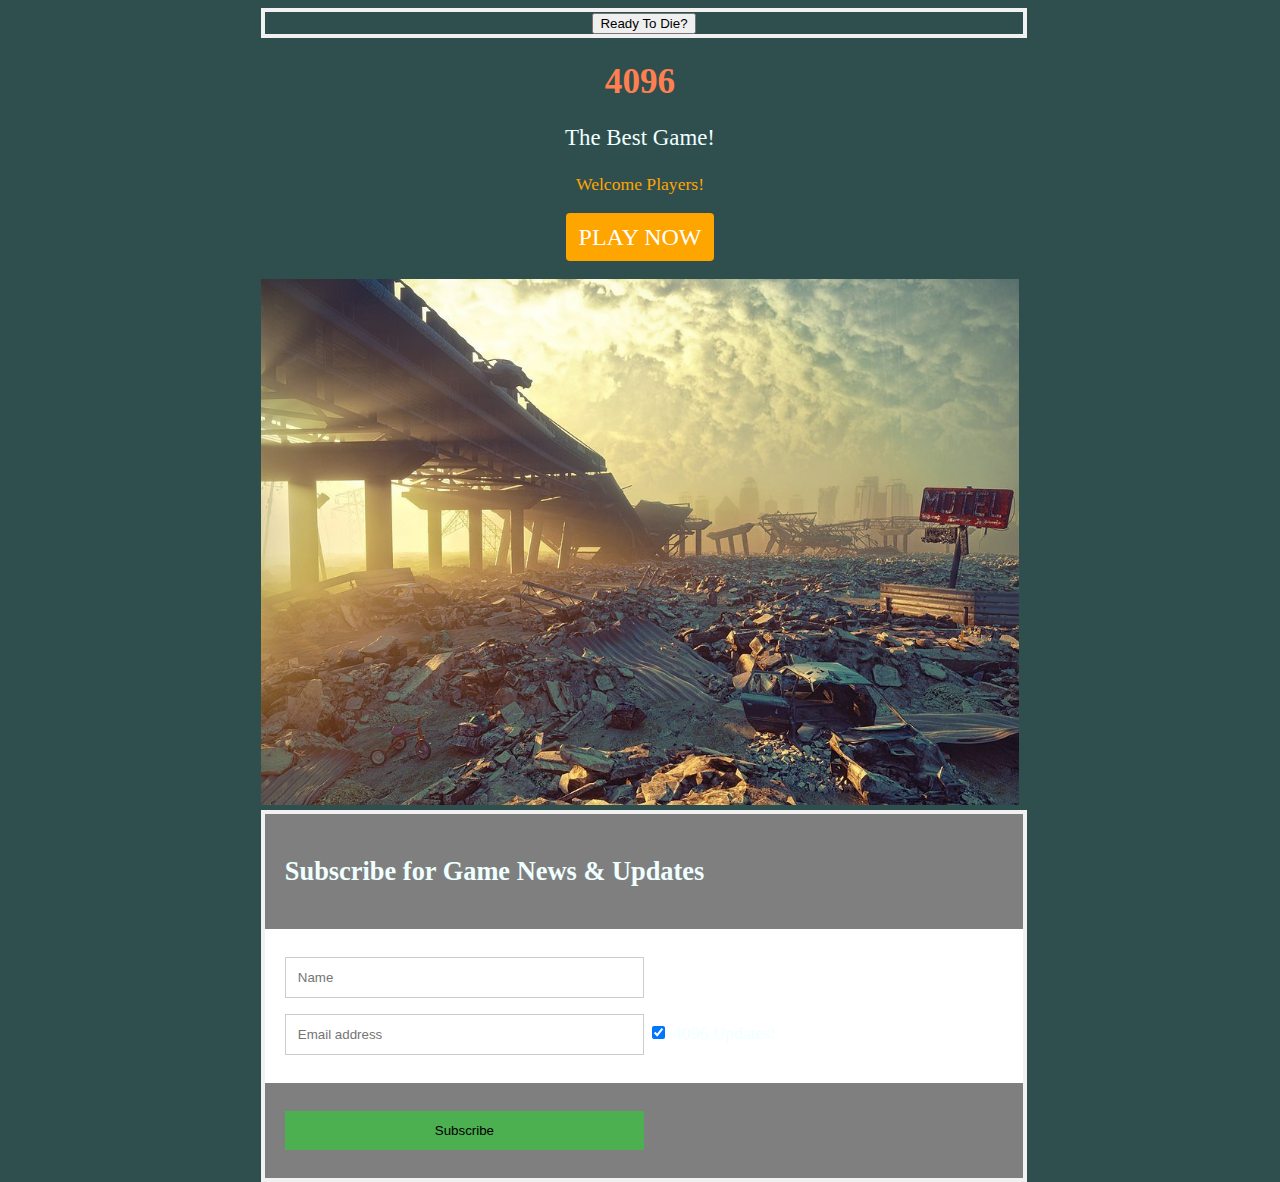
<file: index.html>
<!DOCTYPE html>
<html>
	<head>
		<title>4096</title>
		<link rel="stylesheet" type="text/css" href="css/1game.css">
		<meta charset="utf-8">
		<meta http-equiv="X-UA-Compatible" content="IE=edge">
		<title>4096</title>
		<script type="text/javascript" src="js/phaser.min.js"></script>
        <script type="text/javascript" src="js/game.js"></script>
        
	<style>
	<img{
	  width: 100%;
	}
	
	</style>

	</head>
	<body>
	<center>
		<script type="text/javascript">
	function die(){
		var c=confirm("Ready to Die?!")
		if(c==true)
		alert("BANG YOU DEAD!")
		else
		alert("YOU SURVIVE LETS PLAY 4096!")
	}
	</script>
	<form>
	<input type="button" value="Ready To Die?" onclick="die()">
	</form>
	<h1>4096</h1>
        <p id="intro">The Best Game!</p>
        <p class="colorful">Welcome Players!</p> 
		<p <link href='https://fonts.googleapis.com/css?family=Oswald:400' rel='stylesheet' type='text/css'>
        <a href="index1.html" class="btnStack">PLAY NOW</a></p>
		<div id = "theGameBoard"></div> 
		<img src="post.jpg"> 
	</center>
	</body>
	<footer>

		<form action="action_page.php">
		  <div class="container">
		    <h2>Subscribe for Game News & Updates</h2>
		  </div>
		
		  <div class="container" style="background-color:white">
		    <input type="text" placeholder="Name" name="name" required>
		    <input type="text" placeholder="Email address" name="mail" required>
		    <label>
		      <input type="checkbox" checked="checked" name="subscribe"> 4096 Updates!
		    </label>
		  </div>
		
		  <div class="container">
		    <input type="submit" value="Subscribe">
		  </div>
		</form>

	</footer>




</html>
</file>
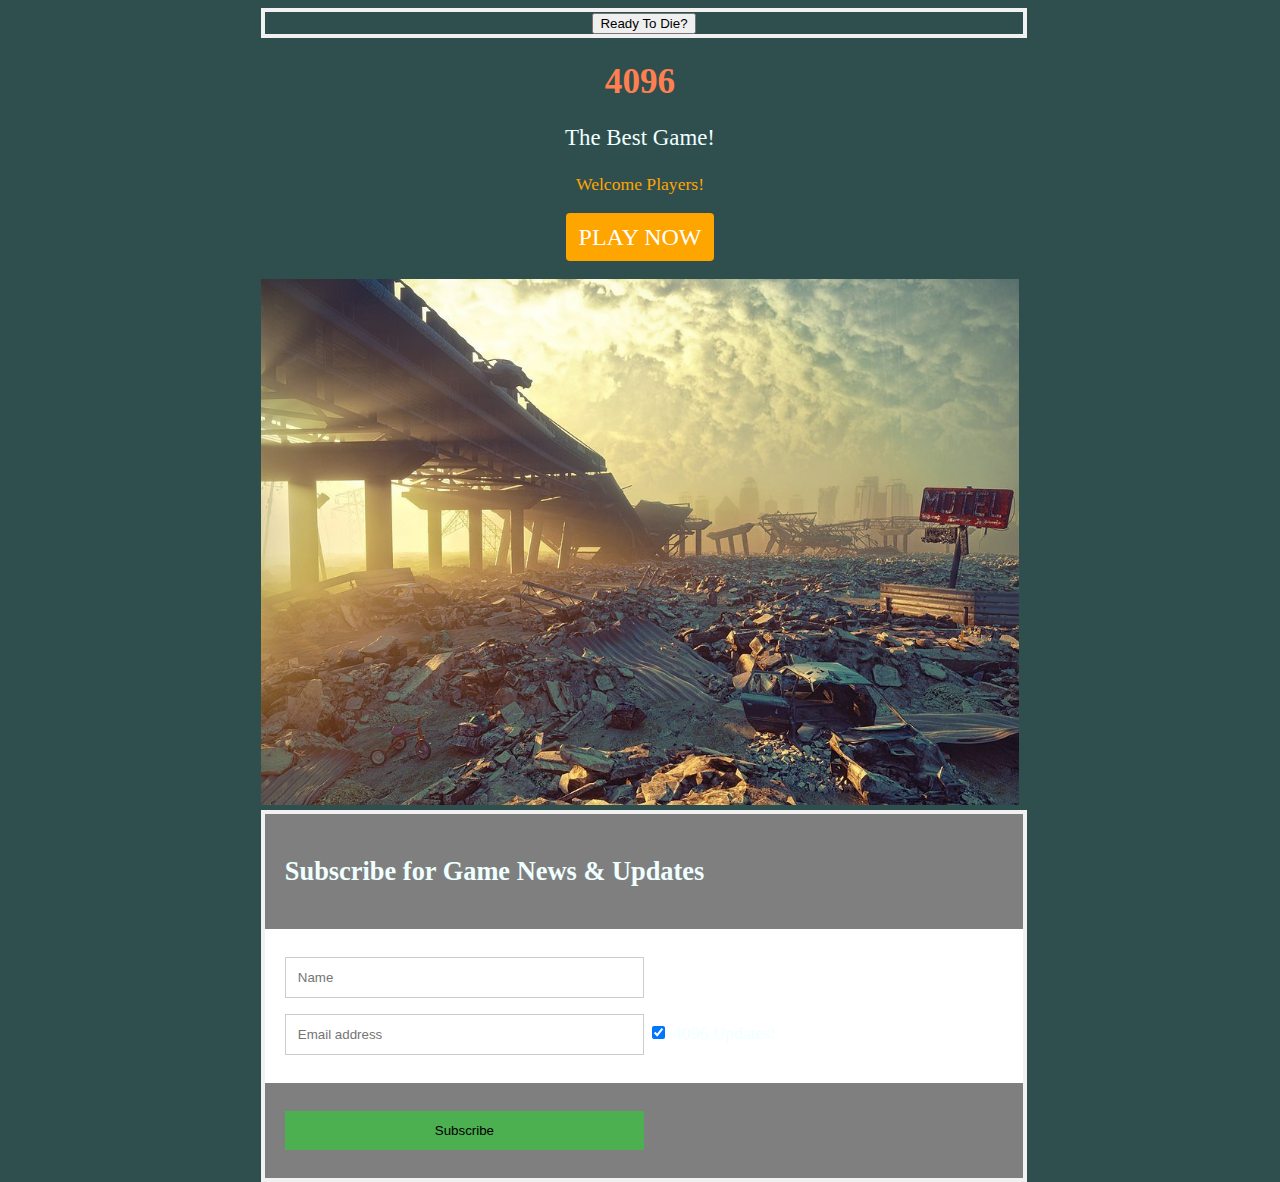
<file: home.html>
<!DOCTYPE html>
<html>
	<head>
		<title>4096</title>
		<link rel="stylesheet" type="text/css" href="css/1game.css">
		<meta charset="utf-8">
		<meta http-equiv="X-UA-Compatible" content="IE=edge">
		<title>4096</title>
		<script type="text/javascript" src="js/phaser.min.js"></script>
        <script type="text/javascript" src="js/game.js"></script>
        
	<style>
	<img{
	  width: 100%;
	}
	
	</style>

	</head>
	<body>
	<center>
		<script type="text/javascript">
	function die(){
		var c=confirm("Ready to Die?!")
		if(c==true)
		alert("BANG YOU DEAD!")
		else
		alert("YOU SURVIVE LETS PLAY 4096!")
	}
	</script>
	<form>
	<input type="button" value="Ready To Die?" onclick="die()">
	</form>
	<h1>4096</h1>
        <p id="intro">The Best Game!</p>
        <p class="colorful">Welcome Players!</p> 
		<p <link href='https://fonts.googleapis.com/css?family=Oswald:400' rel='stylesheet' type='text/css'>
        <a href="index.html" class="btnStack">PLAY NOW</a></p>
		<div id = "theGameBoard"></div> 
		<img src="post.jpg"> 
	</center>
	</body>
	<footer>

		<form action="action_page.php">
		  <div class="container">
		    <h2>Subscribe for Game News & Updates</h2>
		  </div>
		
		  <div class="container" style="background-color:white">
		    <input type="text" placeholder="Name" name="name" required>
		    <input type="text" placeholder="Email address" name="mail" required>
		    <label>
		      <input type="checkbox" checked="checked" name="subscribe"> 4096 Updates!
		    </label>
		  </div>
		
		  <div class="container">
		    <input type="submit" value="Subscribe">
		  </div>
		</form>

	</footer>




</html>
</file>
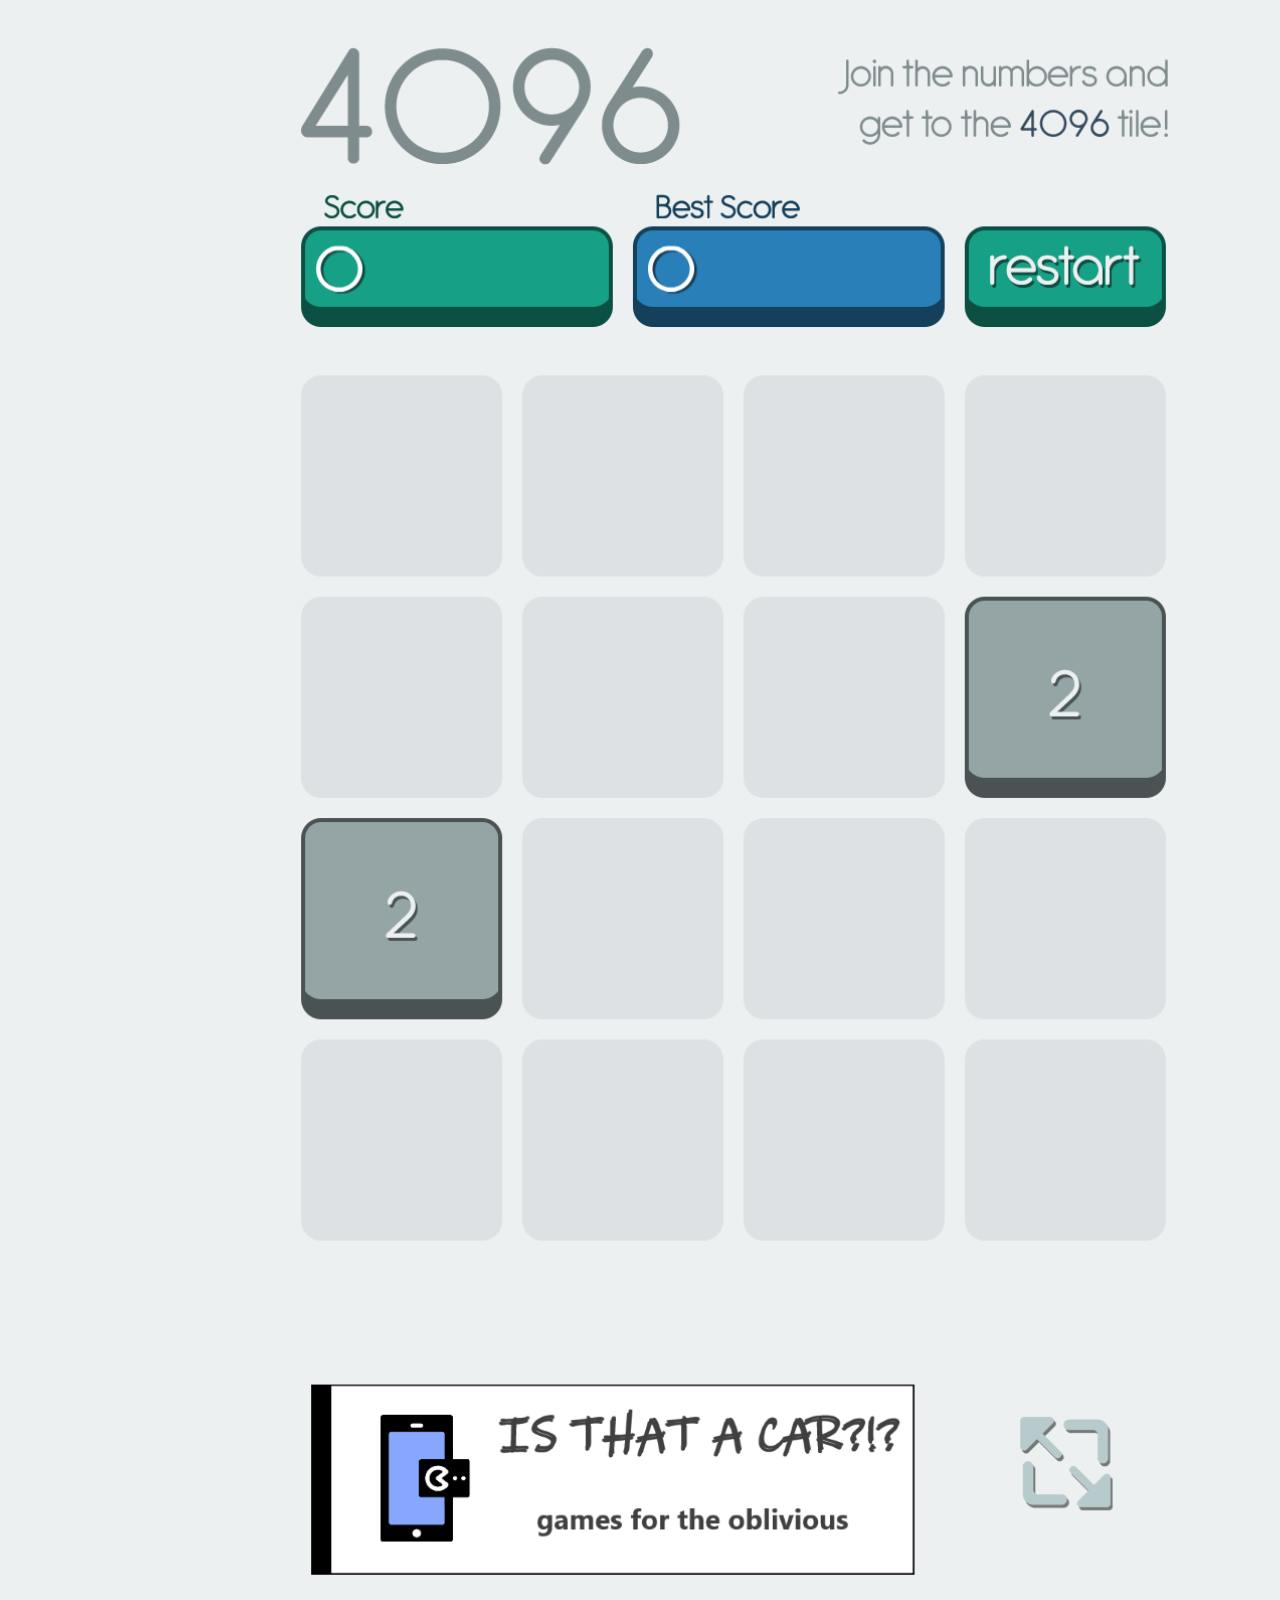
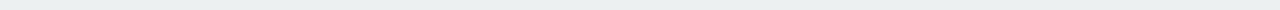
<file: index1.html>
﻿<!DOCTYPE html>
<html lang="en">

  <head>

    <meta charset="utf-8">
    <meta name = "viewport" content = "width = device-width, initial-scale = 1.0, maximum-scale = 1.0, minimum-scale = 1.0, user-scalable = 0, minimal-ui" />
    <meta name="Jerry Allen" content="4096 t">

    <title>4096 Project</title>

    <script type="text/javascript" src="js/phaser.min.js"></script>
    <script type="text/javascript" src="js/game.js"></script>
    <link rel="stylesheet" type="text/css" href="css/game.css">

  </head>
  <body>
    <center>
    <div id = "theGameBoard"></div>
    </center>
  </body>

</html>
</file>
<file: css/1game.css>
body {
    background-color: darkslategrey;
    color: azure;
    font-size: 1.1em;
}
h1 {
    color: coral;
}
#intro {
    font-size: 1.3em;
}
img {
	width: 60%;
	height: auto;
}
.colorful {
    color: orange;
}
canvas {
	display:block;
	margin:0;
	position:absolute;
	top:50%;
	left:50%;
	transform:translate(-50%, -50%);
}

/* Style the form element with a border around it */
form {
	margin-left: 20%;
    margin-right:20%;
	width: 60%;
    border: 4px solid #f1f1f1;
}

/* Add some padding and a grey background color to containers */
.container {
	
  padding: 20px;
  background-color: #7F7F7F;
}

/* Style the input elements and the submit button */
input[type=text], input[type=submit] {
  width: 50%;
  padding: 12px;
  margin: 8px 0;
  display: inline-block;
  border: 1px solid #ccc;
  box-sizing: border-box;
}

/* Add margins to the checkbox */
input[type=checkbox] {
  margin-top: 16px;
}

/* Style the submit button */
input[type=submit] {
  background-color: #4CAF50;
  color: black;
  border: none;
}

input[type=submit]:hover {
  opacity: 0.8;
}
.btnStack {
  font-family: Oswald;
  background-color: orange;
  color: white;
  text-decoration: none;
  display: inline-block;
  padding: 6px 12px;
  margin-bottom: 0;
  font-size: 24px;
  font-weight: normal;
  line-height: 1.428571429;
  text-align: center;
  white-space: nowrap;
  vertical-align: middle;
  cursor: pointer;
  border: 1px solid transparent;
  border-radius: 4px;
  -webkit-user-select: none;
  -moz-user-select: none;
  -ms-user-select: none;
  -o-user-select: none;
  user-select: none;
}

a.btnStack:hover {
  background-color: #000;
}
</file>
<file: css/game.css>
body{
  background: #ecf0f1;
  padding:0px;
  margin: 0px;
}
</file>
